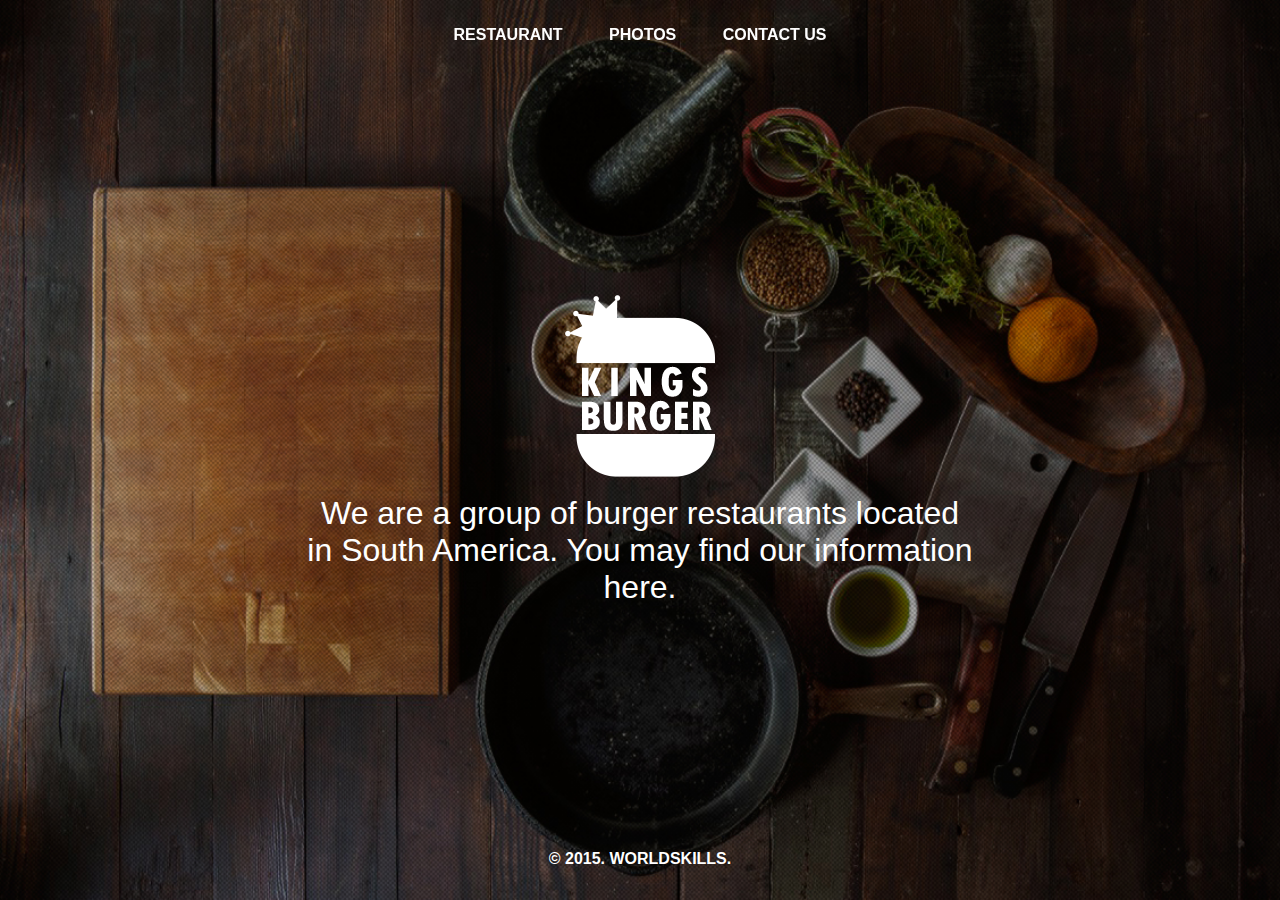
<file: Layout-B/1/index.html>
<!DOCTYPE html>
<html>
<head>
  <meta charset="UTF-8">
  <meta name="robots" content="noindex">
  <title>CONFIDENTIAL - Module B Test Project</title>
  <meta name="viewport" content="width=device-width">
  <link rel="stylesheet" href="css/website.css">
  <!--<script src="js/prefix-free.js"></script>-->
  <script src="js/jquery.js"></script>
  <script src="js/website.js"></script>
</head>
<body >
  <header role="presentation">
    <h1><a href="index.html">Kings Burger</a></h1>
    <nav role="navigation">
      <ul>
        <li><a role="button" href="restaurant.html">Restaurant</a></li>
        <li><a href="photo-view.html">Photos</a></li>
        <li><a href="contact.html">Contact Us</a></li>
      </ul>
    </nav>
  </header>

  <main role="main">
    <p>We are a group of burger restaurants located in South America. You may find our information here.</p>
  </main>


  <footer role="presentation">
    &copy; 2015. WorldSkills.
  </footer>

</body>
</html>
</file>
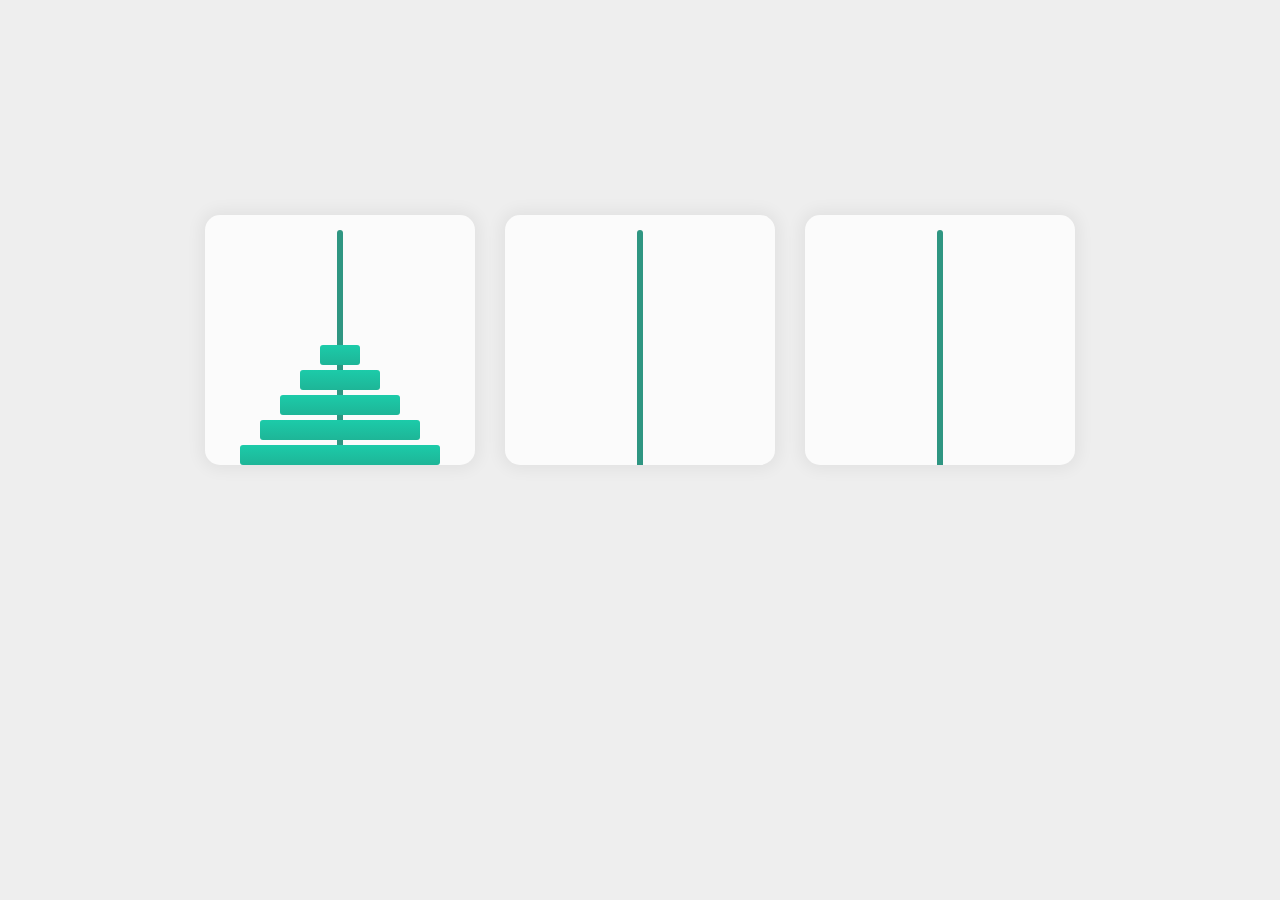
<file: MediaFiles/Server-A/1/index.html>
<!DOCTYPE html>
<html>
<head lang="en">
    <meta charset="UTF-8">
    <title>Towers of hanoi</title>
    <link rel="stylesheet" href="styles.css"/>
</head>
<body>
<div class="stacks">
    <div class="column">
        <div class="stack" id="stack1" data-stack="1">
            <div class="brick" data-value="1"></div>
            <div class="brick" data-value="2"></div>
            <div class="brick" data-value="3"></div>
            <div class="brick" data-value="4"></div>
            <div class="brick" data-value="5"></div>
        </div>
    </div>
    <div class="column">
        <div class="stack" id="stack2" data-stack="2">
        </div>
    </div>
    <div class="column">
        <div class="stack" id="stack3" data-stack="3">
        </div>
    </div>
</div>
<script src="jquery-2.1.1.js"></script>
<script src="script.js"></script>
</body>
</html>
</file>
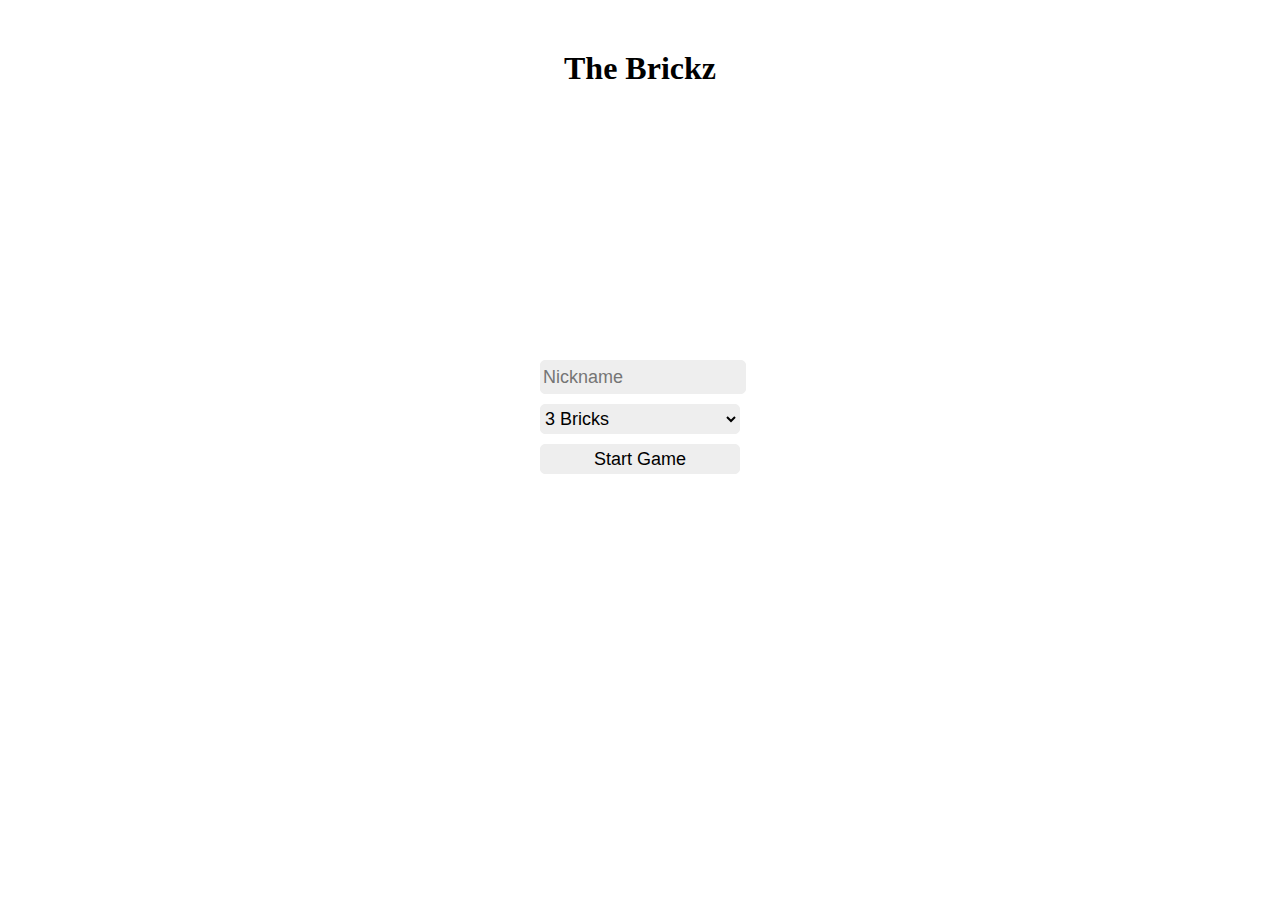
<file: MediaFiles/Server-A/2/index.html>
<!DOCTYPE html>
<html lang="en">
<head>
	<meta charset="UTF-8">
	<title>The Brickz</title>
	<link rel="stylesheet" href="static/style.css">
</head>
<body>
	<div class="title">
		<h1>The Brickz</h1>
	</div>
	<div class="container">
		<form action="game.html" method="post">
			<input type="text" placeholder="Nickname">
			<select name="bricks" id="bricks">
				<option value="">3 Bricks</option>
				<option value="">4 Bricks</option>
				<option value="">5 Bricks</option>
			</select>
			<input type="submit" value="Start Game">
		</form>
	</div>
</body>
</html>
</file>
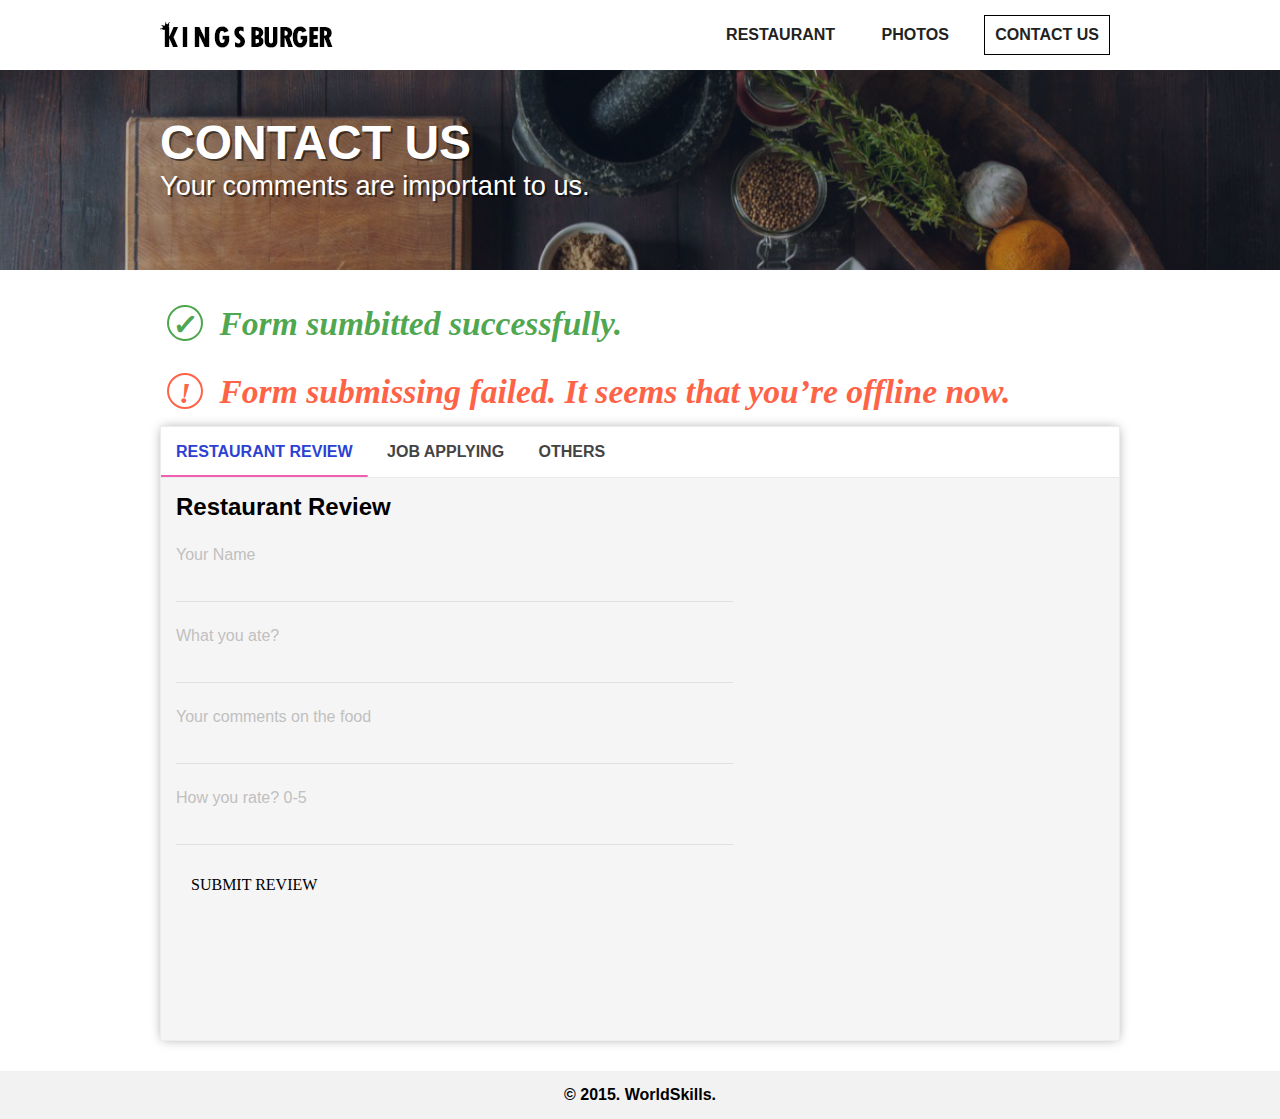
<file: Layout-B/1/contact.html>
<!DOCTYPE html>
<html>
<head>
  <meta charset="UTF-8">
  <meta name="robots" content="noindex">
  <title>CONFIDENTIAL - Module B Test Project</title>
  <meta name="viewport" content="width=device-width">
  <link rel="stylesheet" href="css/website.css">
  <!--<script src="js/prefix-free.js"></script>-->
  <script src="js/jquery.js"></script>
  <script src="js/website.js"></script>
</head>
<body role="application">
  <header role="banner">
    <h1><a href="index.html">Kings Burger</a></h1>
    <nav>
      <ul>
        <li><a href="restaurant.html">Restaurant</a></li>
        <li><a href="photo-view.html">Photos</a></li>
        <li class='active'><a href="contact.html">Contact Us</a></li>
      </ul>
    </nav>
  </header>

  <main>
    <h2>Contact Us</h2>
    <p>Your comments are important to us. </p>
    <div class="success label" role="dialog">
      Form sumbitted successfully.
    </div>
    <div class="alert label" role="dialog">
      Form submissing failed. It seems that you’re offline now.
    </div>
    <div class='tab-panel'>
      <div class='tabs' role="tablist"> <!-- Tab navigation -->
        <a href='#tab1' role="tab" aria-label="Restaurant Review">Restaurant Review</a>
        <a href='#tab2' role="tab" aria-label="Job Applying">Job Applying</a>
        <a href='#tab3' role="tab" aria-label="Others">Others</a>
      </div>
      <div id='tab1' role="tabpanel" class='tab-content'>
        <h2>Restaurant Review</h2>
        <form action='#' method='get'>
          <fieldset>
            <label for='form1-name'>Your Name</label>
            <input type='text' id='form1-name'>
          </fieldset>
          <fieldset>
            <label for='form1-ate'>What you ate?</label>
            <input type='text' id='form1-ate'>
          </fieldset>
          <fieldset>
            <label for='form1-comments'>Your comments on the food</label>
            <input type='text' id='form1-comments'>
          </fieldset>
          <fieldset>
            <label for='form1-rating'>How you rate? <span>0-5</span></label>
            <input type='number' id='form1-rating'>
          </fieldset>
          <input type='submit' value='Submit Review'>
        </form>
      </div>
      <div id='tab2' role="tabpanel" class='tab-content' aria-label="Job Applying">
        <h2>Job Applying</h2>
        <form action='#' method='get'>
          <fieldset>
            <label for='form2-name'>Your Name</label>
            <input type='text' id='form2-name'>
          </fieldset>
          <fieldset>
            <label for='form2-email'>Your Email</label>
            <input type='email' id='form2-email'>
          </fieldset>
          <fieldset>
            <label for='form2-ate'>Which position do you want to apply?</label>
            <input type='text' id='form2-ate'>
          </fieldset>
          <fieldset>
            <label for='form2-resume'>Your resume: </label>
            <textarea id='form2-resume'></textarea>
          </fieldset>
          <fieldset>
            <label for='form2-rating'>How you rate? <span>0-5</span></label>
            <input type='number' id='form2-rating'>
          </fieldset>
          <input type='submit' value='Submit Job Application' role="button">
        </form>
      </div>

      <div id='tab3' role="tabpanel" class='tab-content' aria-label="Others">
        <h2>Others</h2>
        <form action='#' method='get'>
          <fieldset>
            <label for='form3-name'>Your Name</label>
            <input type='text' id='form3-name'>
          </fieldset>
          <fieldset>
            <label for='form2-email'>Your Email</label>
            <input type='email' id='form2-email' role="button">
          </fieldset>
          <fieldset>
            <label for='form3-comments'>Your comments: </label>
            <textarea id='form3-comments'></textarea>
          </fieldset>
          <input type='submit' value='Submit Comments' role="button">
        </form>
      </div>
    </div>
  </main>

  <footer>
    &copy; 2015. WorldSkills.
  </footer>

</body>
</html>
</file>
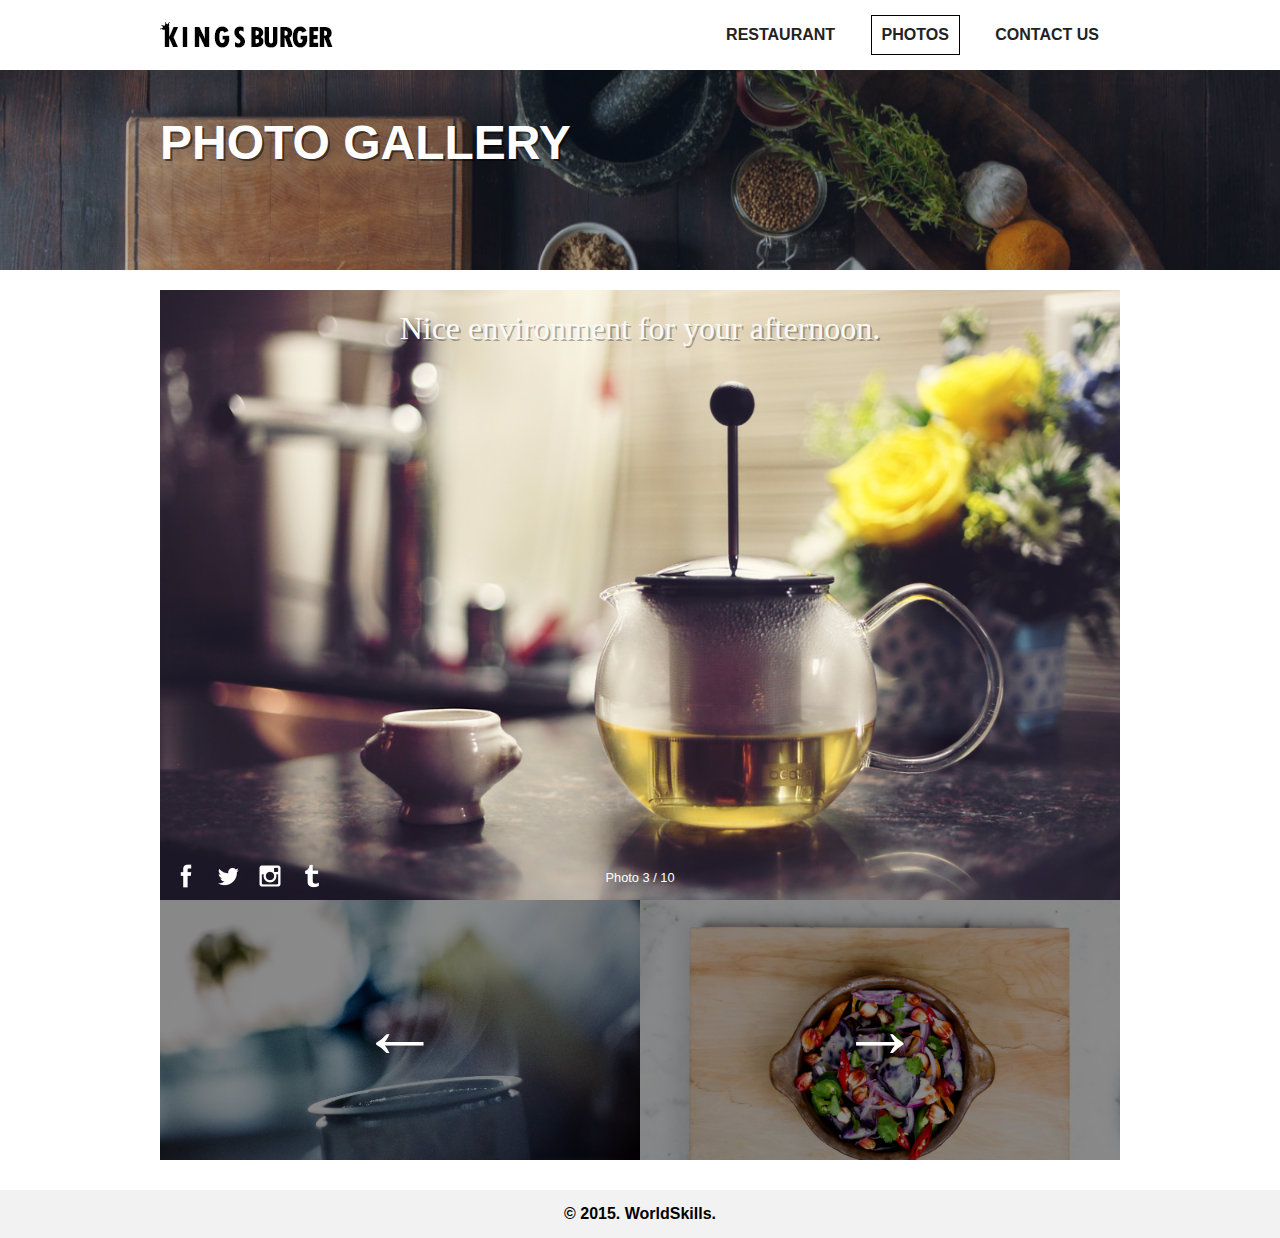
<file: Layout-B/1/photo-view.html>
<!DOCTYPE html>
<html>
<head>
  <meta charset="UTF-8">
  <meta name="robots" content="noindex">
  <title>CONFIDENTIAL - Module B Test Project</title>
  <meta name="viewport" content="width=device-width">
  <link rel="stylesheet" href="css/website.css">
  <!--<script src="js/prefix-free.js"></script>-->
  <script src="js/jquery.js"></script>
  <script src="js/website.js"></script>
</head>
<body role="application">
  <header role="banner">
    <h1><a href="index.html">Kings Burger</a></h1>
    <nav>
      <ul>
        <li><a href="restaurant.html">Restaurant</a></li>
        <li class='active'><a href="photo-view.html">Photos</a></li>
        <li><a href="contact.html">Contact Us</a></li>
      </ul>
    </nav>
  </header>

  <main>
    <h2>Photo Gallery</h2>

    <figure role="slider" aria-label="Nice environment for your afternoon.">
      <img src="images/tea2.jpg" alt="Tea">
      <figcaption aria-hidden="true">Nice environment for your afternoon.</figcaption>
    </figure>

    <div class="share">
      <ul>
        <li><a href="#"><img src="images/facebook.png" alt="Share to Facebook"></a></li>
        <li><a href="#"><img src="images/twitter.png" alt="Share to Twitter"></a></li>
        <li><a href="#"><img src="images/instagram.png" alt="Share to Instagram"></a></li>
        <li><a href="#"><img src="images/tumblr.png" alt="Share to Tumblr"></a></li>
      </ul>
    </div>

    <nav role="navigation">
      <div class="pagination">Photo 3 / 10</div>
      <a href="photo-view.html" role="button" aria-label="Previous">
        <span>Previous Photo</span>
        <img src="images/steam.jpg" alt="Tea">
      </a>
      <a href="photo-view.html" role="button" aria-label="Next">
        <span>Next Photo</span>
        <img src="images/topdown.jpg" alt="Top down">
      </a>
    </nav>

  </main>



  <footer>
    &copy; 2015. WorldSkills.
  </footer>

</body>
</html>
</file>
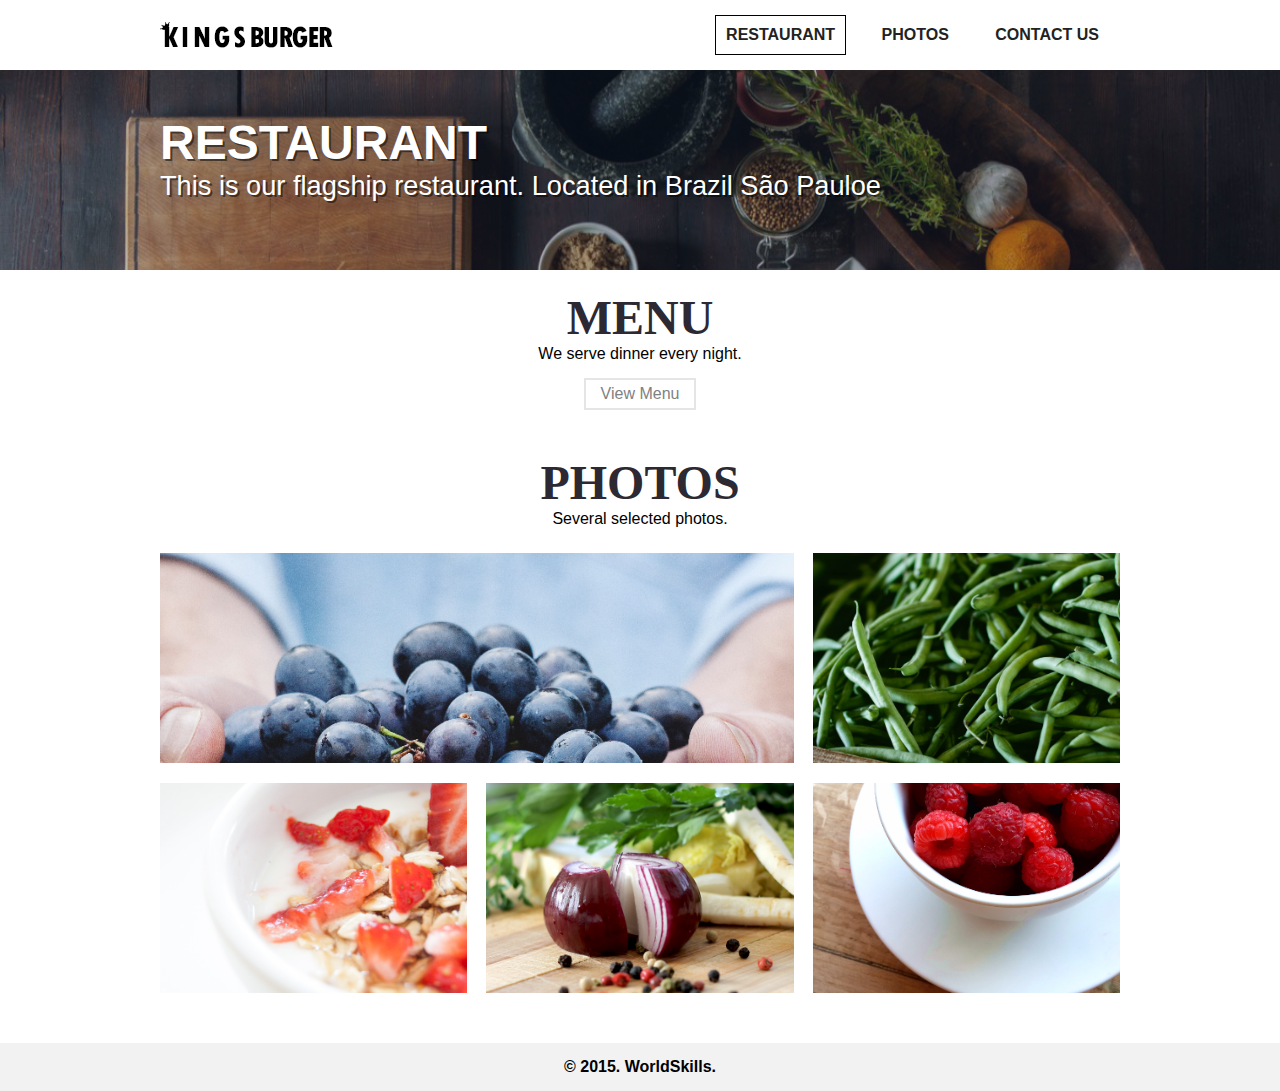
<file: Layout-B/1/restaurant.html>
<!DOCTYPE html>
<html>
<head>
  <meta charset="UTF-8">
  <meta name="robots" content="noindex">
  <title>CONFIDENTIAL - Module B Test Project</title>
  <meta name="viewport" content="width=device-width">
  <link rel="stylesheet" href="css/website.css">
  <!--<script src="js/prefix-free.js"></script>-->
  <script src="js/jquery.js"></script>
  <script src="js/website.js"></script>
</head>
<body role="document">
  <header role="banner">
    <h1><a href="index.html">Kings Burger</a></h1>
    <nav>
      <ul>
        <li class='active'><a href="restaurant.html">Restaurant</a></li>
        <li><a href="photo-view.html">Photos</a></li>
        <li><a href="contact.html">Contact Us</a></li>
      </ul>
    </nav>
  </header>

  <main>
    <h2>Restaurant</h2>

    <p>This is our flagship restaurant. Located in Brazil São Pauloe</p>

    <article>
      <h3>Menu</h3>

      <p>We serve dinner every night.</p>

      <p><a href='#menu'>View Menu</a></p>

      <div id="menu" role="dialog">
        <h4>Starters</h4>
        <ul>
          <li class="dish">
            <div class="name">Potato Skins</div>
            <div class="ingredients">Six hot potato skins stuffed with cheddar, sour cream and crispy bacon</div>
            <div class="price">$7.50</div>
          </li>
          <li class="dish">
            <div class="name">Boneless Wings</div>
            <div class="ingredients">Original, Honey BBQ, Teriyaki, Chipotle or Super Hot. Choose one style or try all 6. Served with celery and bleu cheese</div>
            <div class="price">$8.00</div>
          </li>
          <li class="dish">
            <div class="name">Stuffed Breadsticks</div>
            <div class="ingredients">Choose plain cheese or pepperoni</div>
            <div class="price">$6.50</div>
          </li>
        </ul>

        <h4>Soup</h4>
        <p>a hearty bowl of our house-made soup, served with a garlic breadstick</p>
        <ul>
          <li>
            <div class="name">Beef Chili</div>
            <div class="price">$4.95</div>
          </li>
          <li>
            <div class="name">Red Ale Cheddar</div>
            <div class="price">$4.95</div>
          </li>
          <li>
            <div class="name">Red Ale Cheddar</div>
            <div class="price">$4.95</div>
          </li>
        </ul>

        <h4>Burgers</h4>
        <ul>
          <li class="dish">
            <div class="name">Angus Beef Burger</div>
            <div class="ingredients">Ten ounces of angus beef, grilled vidalia onions, lettuce, and tomato on a home-baked roll</div>
            <div class="price">$9.50</div>
          </li>
          <li class="dish">
            <div class="name">Mushroom Swiss Burger</div>
            <div class="ingredients">Ten ounces of angus beef, lettuce, tomato, sautéed mushrooms, and melted swiss cheese</div>
            <div class="price">$10.25</div>
          </li>
          <li class="dish">
            <div class="name">Hickory Burger</div>
            <div class="ingredients">Ten ounces of angus beef, topped with cheddar, hickory-smoked bacon and smoky barbecue sauce</div>
            <div class="price">$11.50</div>
          </li>
        </ul>
        <a href='#close-menu'>Close Menu</a>
      </div>
    </article>

    <section role="presentation">
      <h3>Photos</h3>
      <p>Several selected photos.</p>
      <ul>
        <li><img src="images/beans.jpg" alt="sample photo"></li>
        <li><img src="images/grape.jpg" alt="sample photo"></li>
        <li><img src="images/grape2.jpg" alt="sample photo"></li>
        <li><img src="images/onion.jpg" alt="sample photo"></li>
        <li><img src="images/soup.jpg" alt="sample photo"></li>
      </ul>
    </section>


  </main>

  <footer>
    &copy; 2015. WorldSkills.
  </footer>

</body>
</html>
</file>
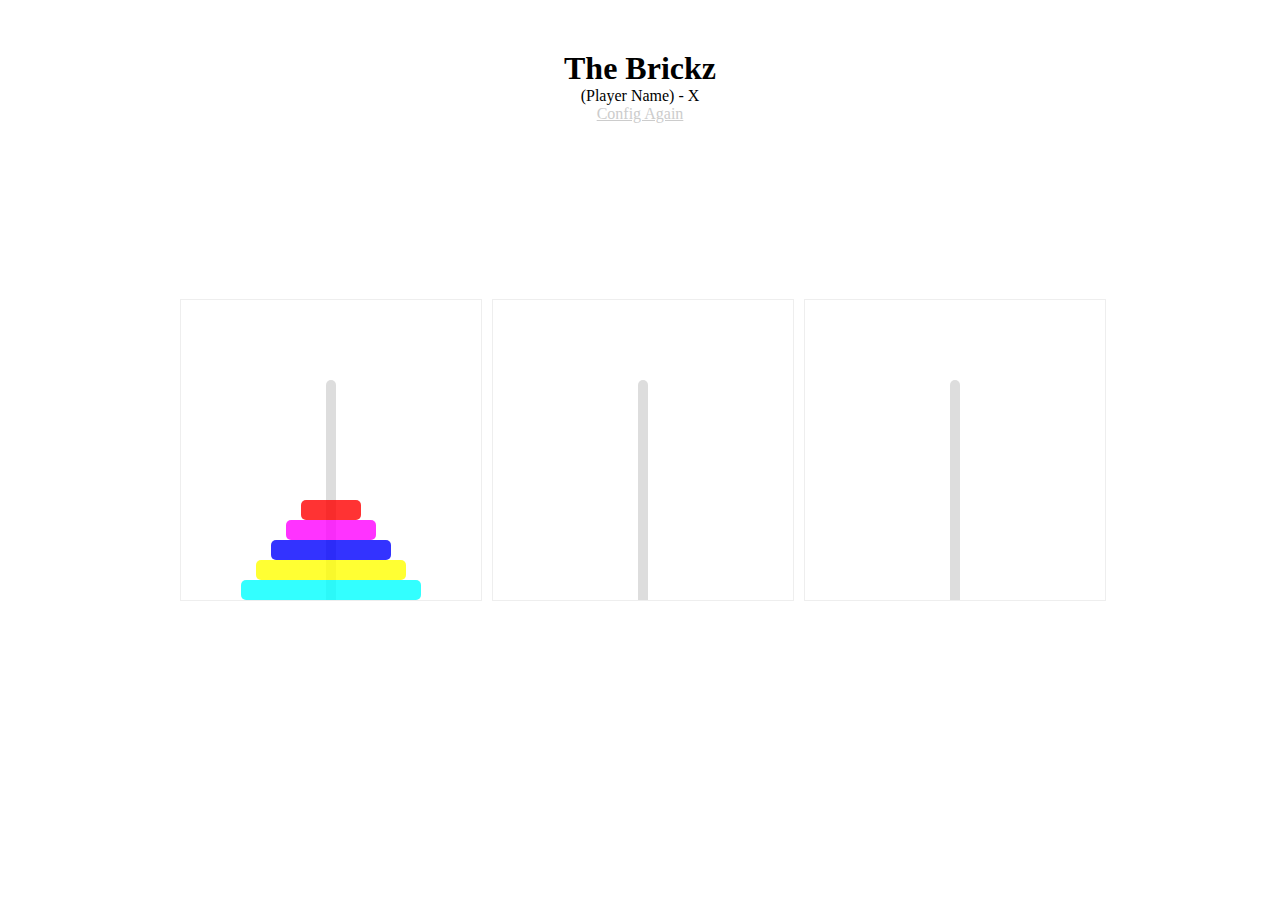
<file: MediaFiles/Server-A/2/game.html>
<!DOCTYPE html>
<html lang="en">
<head>
	<meta charset="UTF-8">
	<title>The Brickz</title>
	<link rel="stylesheet" href="static/style.css">
</head>
<body>
	<div class="title">
		<h1>The Brickz</h1>
		<p>(Player Name) - <span class="moves">X</span></p>
		<a href="./index.html">Config Again</a>
	</div>
	<div class="container">
		<div id="stack1" class="stack">
			<div class="bar"></div>
			<div class="bricks">
				<div data-id="0" class="brick b0"></div>
				<div data-id="1" class="brick b1"></div>
				<div data-id="2" class="brick b2"></div>
				<div data-id="3" class="brick b3"></div>
				<div data-id="4" class="brick b4"></div>
			</div>
		</div>
		<div id="stack2" class="stack">
			<div class="bar"></div>
			<div class="bricks">
			</div>			
		</div>
		<div id="stack3" class="stack">
			<div class="bar"></div>
			<div class="bricks">
			</div>			
		</div>
	</div>
	<script src="static/jquery-2.1.4.min.js"></script>
	<script src="static/script.js"></script>
</body>
</html>
</file>
<file: Layout-B/1/css/website.css>
* {
    box-sizing: border-box;
    margin: 0;
}

html, body {
    height: 100%;
}

body {
    font-family: "Source Sans Pro Light", sans-serif;
    background-color: #fff;
}

footer[role="presentation"] {
    color: #FFF;
    text-transform: uppercase;
    text-align: center;
    margin: 0;
    padding: 0;
    background-color: transparent;
}

header[role="presentation"] {
    position: fixed;
    top: 0;
    left: 0;
    right: 0;
    height: 50px;
    z-index: 50;
}

header[role="presentation"] h1 > a {
    text-indent: -99999px;
    background-image: url('../images/logo.png');
    /* background-size: 60%; */
    background-repeat: no-repeat;
    background-position: center center;
    width: 150px;
    height: 190px;
    display: block;
    position: fixed;
    top: 50%;
    left: 50%;
    margin-top: -5%;
    transform: translate(-50%, -50%);
}

nav[role="navigation"] {
    text-align: center;
}

nav[role="navigation"] ul {
    list-style: none;
    padding: 0;
    margin: 0;
}

nav[role="navigation"] ul li {
    display: inline-block;
}

a {
    text-decoration: none;
    transition: all 0.5s ease;
}

nav[role="navigation"] ul li a {
    color: #FFF;
    text-transform: uppercase;
    font-weight: bold;
    display: block;
    line-height: 40px;
    margin: 10px;
    padding: 0 10px;
    border: 1px solid transparent;
}

nav[role="navigation"] ul li a:hover {
    border-color: #FFF;
}

main {
    min-height: 100%;
    max-width: 960px;
    margin: auto;
    /* position: relative; */
}

main[role="main"] {
    background: url('../images/home-bg.jpg') center center;
    background-size: cover;
    margin-bottom: -50px;
    color: #FFF;
    text-align: center;
    max-width: 100%;
}

main[role="main"] > p {
    position: absolute;
    left: 50%;
    top: 50%;
    transform: translate(-50%, calc(-50% + 100px));
    font-size: 2em;
    max-width: 1150px;
    min-width: 52%;
}

header {
    height: 70px;
    max-width: 960px;
    margin: auto;
    line-height: 70px;
}

header[role="banner"]:before {
    position: absolute;
    content: "";
    top: 0;
    left: 0;
    right: 0;
    height: 70px;
    background-color: #FFF;
    z-index: -1;
    border-bottom: 2px solid #E8E8E8;
}

header[role="banner"] > nav > ul {
    list-style: none;
    padding: 0;
    margin: 0;
}

header[role="banner"] > nav > ul > li {
    display: inline-block;
    margin: 0 10px;
}

header[role="banner"] > h1 {
    float: left;
}

header[role="banner"] > nav {
    float: right;
}

body > main > h2:before {
    position: absolute;
    left: 0;
    right: 0;
    height: 200px;
    content: "";
    z-index: -1;
    background: url(../images/kitchen.jpg) center 20%;
    background-size: cover;
    box-shadow: inset 0 0 1px 300px rgba(24, 48, 79, 0.3);
    margin-top: -45px;
}

body > main > h2 {
    color: #FFF;
    height: 200px;
    font-family: "Source Sans Pro", sans-serif;
    text-transform: uppercase;
    font-size: 3em;
    text-shadow: 2px 2px rgba(0, 0, 0, 0.5);
    padding-top: 45px;
    margin-bottom: 20px;
}

body > main > h2 + p {
    position: absolute;
    color: #FFF;
    transform: translateY(-120px);
    font-family: "Source Sans Pro", sans-serif;
    font-size: 1.7em;
    text-shadow: 2px 2px rgba(0, 0, 0, 0.5);
}

header[role="banner"] > h1 > a {
    color: #222;
}

header[role="banner"] > nav > ul > li > a {
    display: block;
    height: 40px;
    line-height: 38px;
    text-transform: uppercase;
    font-weight: bold;
    color: #222;
    border: 1px solid transparent;
    padding: 0 10px;
}

header[role="banner"] > nav > ul > li > a:hover, li.active > a {
    border: 1px solid #000 !important;
}

.alert, .success {
    padding: 15px;
    font-weight: bold;
    font-size: 2.1em;
    font-family: "Myriad Pro", cursive;
    font-style: italic;
}

.success {
    color: rgba(0, 128, 0, 0.7);
}

.alert {
    color: tomato;
}

.success:before {
    content: "\2713";
    transform: translate(-8px, 0) rotate(5deg);
    display: inline-block;
    border-radius: 50%;
    border: 2px solid;
    width: 32px;
    height: 32px;
    line-height: 37px;
    text-align: center;
    font-size: 1.9rem;
    font-style: normal;
}

.alert:before {
    content: "!";
    transform: translate(-8px, 0);
    display: inline-block;
    border-radius: 50%;
    border: 2px solid;
    width: 32px;
    height: 32px;
    line-height: 37px;
    text-align: center;
    font-size: 1.9rem;
}

.tab-panel {
    border: 1px solid #EDEDED;
    box-shadow: 0 0 11px -2px rgba(0, 0, 0, 0.38);
    overflow: hidden;
    background-color: #F5F5F5;
    position: relative;
    min-height: 615px;
}

.tab-content {
    padding: 15px;
    transform: translateX(-100%);
    position: absolute;
    background-color: #F5F5F5;
    width: 100%;
}

.tabs a {
    display: inline-block;
    padding: 0 15px;
    line-height: 50px;
    text-transform: uppercase;
    color: #444;
    font-weight: bold;
    position: relative;
    overflow: hidden;
}

.tabs {
    background-color: #FFF;
    height: 51px;
    border-bottom: 1px solid #EAEAEA;
}

.tabs a.active,  .tabs a:active {
    color: rgb(44, 65, 211);
    -webkit-animation: tabActive .6s ease;
    -o-animation: tabActive .6s ease;
    animation: tabActive .6s ease;
}

.tabs a:after {
    position: absolute;
    content: "";
    width: 0;
    height: 2px;
    background-color: rgb(240, 96, 178);
    left: 50%;
    bottom: 0;
    transform: translateX(-50%);
}

.tabs a.active:after {
    width: 100%;
}

.tabs a.active:before {
    content: '';
    position: absolute;
    border-radius: 50%;
    left: 50%;
    top: 50%;
    background-color: #f0c9d0;
    width: 64px;
    height: 64px;
    -webkit-animation: tabActiveInk .6s ease;
    -o-animation: tabActiveInk .6s ease;
    animation: tabActiveInk .6s ease;
    opacity: 0;
}

.tabs a:after,  .tabs a.active:after {
    transition: width .3s ease;
}

@-webkit-keyframes tabActive {
    from {
        background-color: #f0d6d6;
    }

    to {
        background-color: #ffffff;
    }
}

@-webkit-keyframes tabActiveInk {
    from {
        transform: scale(.4) translate(0, -50%);
        opacity: .7;
    }

    to {
        transform: scale(3) translate(0, -50%);
        opacity: 0;
    }
}

.tab-content.active {
    transform: translateX(0);
}

.tab-content,  .tab-content.active {
    transition: transform 0.4s ease;
}

fieldset {
    border: none;
    padding: 0;
    margin: 5px 0 20px;
    width: 100%;
    position: relative;
}

fieldset:after {
    content: "";
    display: block;
    clear: both;
}

fieldset input, fieldset textarea {
    background-color: transparent;
    border: none;
    border-bottom: 1px solid #E0E0E0;
    line-height: 30px;
    width: 60%;
    outline: none;
    font-size: 1em;
    color: #222;
    font-family: "Segoe UI";
}

fieldset label {
    /* position: absolute; */
    display: block;
    color: #C0C0C0;
    font-size: 1em;
    line-height: 28px;
    /* left: 0; */
    /* top: 0; */
    cursor: pointer;
}

fieldset input:focus, fieldset textarea:focus {
    border-bottom: 1px solid #0036E0;
}

fieldset input:focus ~ label {
    /* background-color: red; */
    top: 0px;
    color: red !important;
}

input[type="submit"] {
    text-transform: uppercase;
    background: none;
    border: none;
    font-family: "Segoe UI";
    font-size: 1em;
    line-height: 40px;
    padding: 0 15px;
    cursor: pointer;
}

input[type="submit"]:hover {
    background-color: #E4E4E4;
    /* line-height: 40px; */
}

input[type="submit"]:hover,
input[type="submit"] {
    transition: all .3s ease-out;
}

section[role="presentation"] {
    margin-top: 15px;
}

section[role="presentation"] ul {
    padding: 0;
    margin: 0;
    list-style: none;
    display: flex;
    flex-wrap: wrap;
    justify-content: space-between;
    flex-direction: row-reverse;
    margin-top: 25px;
}

section[role="presentation"] img {
    max-width: 165%;
    margin-left: -30%;
    margin-top: -65px;
}

section[role="presentation"] li {
    flex-basis: 32%;
    height: 210px;
    overflow: hidden;
    margin-bottom: 20px;
}

body > main > section > ul > li:nth-child(2) {
    flex-basis: 66%;
}

body > main > section > ul > li:nth-child(2) > img {

    -webkit-animation: galleryAniamtion 30s ease 0s infinite alternate;
    -o-animation: galleryAniamtion 30s ease 0s infinite alternate;
    animation: galleryAniamtion 30s ease 0s infinite alternate;
}

footer {
    text-align: center;
    padding: 15px 0;
    background-color: #F2F2F2;
    font-weight: bold;
    margin-top: 30px;
}

.tab-content > h2 {
    margin-bottom: 20px;
}

div#menu.show {
    max-height: 700px;
    opacity: 1;
    margin: 30px;
    transform: perspective(900px) translate3d(0, 0, 0) rotateX(0deg);
}

div#menu {
    max-height: 0;
    overflow: hidden;
    transform: perspective(900px) translate3d(0, 0, -400px) rotateX(360deg);
    opacity: 0;
    box-shadow: 0 0 20px 4px rgba(0, 0, 0, 0.1);
    padding: 15px;
    margin: 0;
}

#menu > ul {
    padding: 0;
    list-style: none;
    display: block;
}

#menu .name {
    float: left;
    background-color: #FFF;
    display: block;
    padding-right: 10px;
}

.price {
    float: right;
    background-color: #FFF;
    display: block;
    padding-left: 10px;
}

#menu li:after {
    content: "";
    clear: both;
    display: block;
}

.ingredients {
    position: absolute;
    top: 100%;
    background-color: rgba(60, 60, 60, 0.9);
    color: #FFF;
    opacity: 0;
    transform: translateY(-50px);
    z-index: 500;
    padding: 10px 15px;
    line-height: 1;
}

#menu li {
    position: relative;
    cursor: pointer;
    line-height: 40px;
    color: #444;
}

.ingredients:after {
    content: "";
    border: 6px solid transparent;
    border-bottom-color: rgba(60, 60, 60, 0.9);
    display: block;
    width: 0;
    height: 0;
    position: absolute;
    top: -11px;
    left: 10px;
}

.dish:hover .ingredients {
    opacity: 1;
    transform: translateY(0);
}

li:hover .ingredients, .ingredients {
    transition: all .3s ease;
}

#menu li:before {
    content: "";
    display: block;
    position: absolute;
    border-bottom: 1px dashed #E7E7E7;
    left: 0;
    right: 0;
    height: 24px;
    z-index: -1;
}

#menu li:hover {
    color: rgb(35, 81, 163);
}

#menu h4 {
    font-size: 2em;
    border-bottom: 2px solid #F2F2F2;
    margin-bottom: 10px;
    padding-bottom: 5px;
}

#menu > a {
    padding: 5px 15px;
    display: inline-block;
    margin-top: 15px;
    color: #818181;
    border: 2px solid rgba(0, 0, 0, 0.1);
}

#menu > a, article > p:nth-child(3) > a {
    padding: 5px 15px;
    display: inline-block;
    margin-top: 15px;
    color: #818181;
    border: 2px solid rgba(0, 0, 0, 0.1);
}

#menu > a:before {
    content: "×";
    display: inline-block;
    margin: 0 10px 0 0;
}

#menu > a:hover, article > p:nth-child(3) > a:hover {
    border: 2px solid rgba(136, 136, 136, 0.55);
    color: #222;
}

div#menu,  div#menu.show {
    transition: all 1.5s ease;
}

h3 {
    font-family: 'Myriad Pro';
    text-transform: uppercase;
    font-size: 3em;
    text-align: center;
    color: #2C2932;
}

article {
    text-align: center;
}

body > main > section > p {
    text-align: center;
}

section[role="presentation"] li:after {
    border-radius: 50%;
    content: "";
}

@-webkit-keyframes galleryAniamtion {
    from {
        transform: translate3d(0, 0, 0);
    }
    to {
        transform: translate3d(0, -50%, 0);
    }
}

figure img {
    max-width: 100%;
}

figcaption {
    position: absolute;
    top: 20px;
    left: 0;
    right: 0;
    color: #F9F9F9;
    font-size: 2em;
    text-align: center;
    font-family: "Segoe UI";
    text-shadow: 2px 2px 0 rgba(0, 0, 0, 0.3);
}

figure {
    position: relative;
    overflow: hidden;
    height: 610px;
}

.share > ul {
    padding: 0;
    list-style: none;
    margin: 0;
}

.share > ul > li {
    display: block;
    float: left;
}

.share img {
    width: 32px;
}

.share {
    position: absolute;
    transform: translate(5px, -40px);
    z-index: 16;
}

header[role="banner"] > h1 > a {
    text-indent: -99999px;
    display: block;
    background-image: url('../images/logo-black.png');
    background-repeat: no-repeat;
    width: 240px;
    height: 70px;
    background-position: left center;
}

.share + nav {
    position: relative;
}

.share + nav > a {
    display: block;
    float: left;
    width: 50%;
    overflow: hidden;
    height: 260px;
    position: relative;
}

.share + nav > a img {
    max-width: 100%;
}

.share + nav:after {
    display: block;
    content: "";
    clear: both;
}

.share + nav > a span {
    position: absolute;
    text-align: center;
    left: 0;
    right: 0;
    top: 0;
    bottom: 0;
    line-height: 260px;
    font-size: 2em;
    color: #FFF;
    z-index: 2;
    display: none;
}

.share + nav > a:after {
    content: "";
    display: block;
    background-color: rgba(0, 0, 0, 0.46);
    position: absolute;
    left: 0;
    right: 0;
    top: 0;
    bottom: 0;
    z-index: 1;
}

.share + nav > a:before {
    content: "\2190";
    position: absolute;
    text-align: center;
    left: 0;
    right: 0;
    top: 0;
    bottom: 0;
    line-height: 260px;
    font-size: 5em;
    font-weight: bold;
    color: #FFF;
    z-index: 2;
    -webkit-animation: arrowKeys 3s ease-in 0s infinite;
    -o-animation: arrowKeys 3s ease-in 0s infinite;
    animation: arrowKeys 3s ease-in 0s infinite;
}

.share + nav > a:hover:before {
    -webkit-animation: none;
    -o-animation: none;
    animation: none;
    transition: left .5s ease, right .5s ease, opacity 1s ease;
    opacity: 0.3;
}

.share + nav > a:hover img {
    transform: scale(1.3) rotate(10deg);
}

.share + nav > a:hover img,
.share + nav > a img {
    transition: transform .5s ease;
}

.share + nav > a:hover:after {
    opacity: 0;
    transition: opacity .8s ease;
}

body > main > nav > a:nth-child(3):before {
    content: "\2192";
    -webkit-animation-direction: reverse;
    animation-direction: reverse;
}

body > main > nav > a:nth-child(2):hover:before {
    right: 100px;
}

body > main > nav > a:nth-child(3):hover:before {
    left: 100px;
}

@-webkit-keyframes arrowKeys {
    from {
        transform: translateX(0);
    }
    to {
        transform: translateX(-5px);
    }
}

.pagination {
    position: absolute;
    top: -30px;
    left: 0;
    right: 0;
    text-align: center;
    color: #FFF;
    z-index: 5;
    font-size: 0.8em;
}

.share a {
    display: block;
    width: 32px;
    height: 32px;
    margin: 0 5px;
}

.share a:hover {
    background-color: #000;
}

.tabs a:hover {
    background-color: #FCF4FC;
}

@media (max-width: 600px) {
    main[role="main"] > p {
        position: static;
        transform: none;
        padding-top: 70px;
    }

    header[role="presentation"] h1 > a {
        margin-top: 10%;
    }

}
</file>
<file: MediaFiles/Server-A/1/styles.css>
body {
    background-color: #eeeeee;
}

.stacks {
    max-width: 900px;
    margin: 200px auto 0;
}

.stacks > .column {
    width: 33.333333%;
    float: left;
}

.stack {
    position: relative;
    height: 250px;
    background-color: #fbfbfb;
    margin: 15px;
    border-radius: 15px;
    box-shadow: 0 0 15px 5px rgba(0, 0, 0, 0.05);
    cursor: pointer;
}

.stack:after {
    position: absolute;
    content: '';
    display: block;
    background-color: #2F9682;
    width: 6px;
    left: 50%;
    top: 15px;
    bottom: 0;
    border-radius: 3px 3px 0 0;
    z-index: 1;
    transform: translateX(-50%);
}

.stack > .brick {
    height: 20px;
    border-radius: 3px;
    margin: auto;
    background-image: linear-gradient(rgb(28, 203, 169), #1EB597);
    z-index: 5;
    position: absolute;
    left: 50%;
    transform: translateX(-50%);
}

.stack > .brick:nth-of-type(1) {
    bottom: 0;
}

.stack > .brick:nth-of-type(2) {
    bottom: 25px;
}

.stack > .brick:nth-of-type(3) {
    bottom: 50px;
}

.stack > .brick:nth-of-type(4) {
    bottom: 75px;
}

.stack > .brick:nth-of-type(5) {
    bottom: 100px;
}

.brick[data-value="1"] {
    width: 200px;
}

.brick[data-value="2"] {
    width: 160px;
}

.brick[data-value="3"] {
    width: 120px;
}

.brick[data-value="4"] {
    width: 80px;
}

.brick[data-value="5"] {
    width: 40px;
}

.brick,
.active {
    transition: all .3s ease;
}

.active {

    box-shadow: 0 0 15px tomato;
}
</file>
<file: MediaFiles/Server-A/2/static/style.css>
html,body{padding:0;margin: 0}


a,a:link,a:visited{
	color: #ccc;
}

.title{
	text-align: center;
	font-family: 'Trebuchet MS';
	margin-top:50px;
}
.title h1,.title p{
	margin: 0;
	padding: 0;
}

.stack{
	width: 300px;
	height: 300px;
	border: 1px solid #eee;
	float: left;
	margin-left: 10px;
	position: relative;
	overflow: hidden;
	transition: 0.1s all;
	cursor: pointer;
	
	display: table-cell;
	vertical-align: bottom;
}

.stack:hover{
	border: 1px solid rgba(0,0,0,0.7);
}

.cursor{
	cursor: pointer;
}

.container {
    height: 300px;
    margin: auto;
    width: 940px;
    position: absolute;
    left: 0;
    top: 0;
    right: 0;
    bottom: 0;
    display: table;
}


.container form{
	text-align: center;
	position: absolute;
	width: 200px;
	height: 200px;
	margin: auto;
	left:0;
	right: 0;
	top: 0;
	bottom: 0;

}
.container form * {
	height: 30px;
	width: 200px;
	display: block;
	border: 1px solid #eee;
	border-radius: 5px;
	font-size: 18px;
	margin-top: 10px;
	background-color: #eee;
	color: black;
}



.bar {
    position: absolute;
    left: 0;
    right: 0;
    margin: 0 auto;
    width: 10px;
    height: 75%;
    background-color: #ddd;
    bottom: -5px;
    border-radius: 5px;
}

.brick {
    height: 20px;
    position: relative;
    margin: 0 auto;
    border-radius: 5px;
    cursor: pointer;
    transition: 0.1s all;
    z-index: 99;
    
}

.bricks{
	position: absolute;
	left: 0;
	bottom: 0;
	width: 100%;
}

.brick.selected{
	border: 1px solid rgba(0,0,0,0.7);

}

.brick.b0 {
    background-color: rgba(255,0,0,0.8);
    width: 20%;
}

.brick.b1 {
    background-color: rgba(255,0,255,0.8);
    width: 30%;
}

.brick.b2 {
    width: 40%;
    background-color: rgba(0,0,255,0.8);
}

.brick.b3 {
    width: 50%;
    background-color: rgba(255,255,0,0.8);
}

.brick.b4 {
    width: 60%;
    background-color: rgba(0,255,255,0.8);
}
</file>
